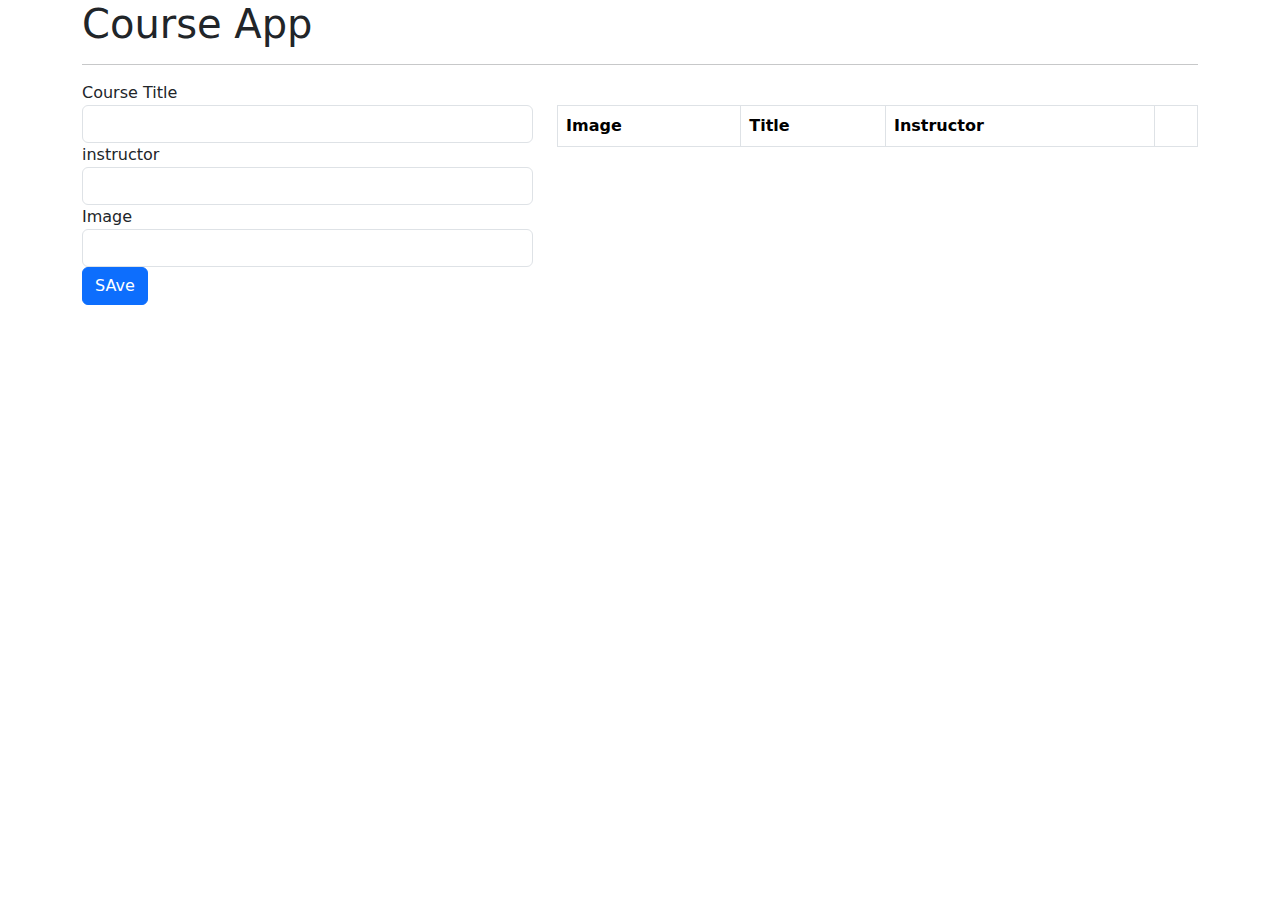
<file: courseapp/index.html>
<!doctype html>
<html lang="en">
  <head>
    <meta charset="utf-8">
    <meta name="viewport" content="width=device-width, initial-scale=1">
    <title>Course</title>
    <link href="https://cdn.jsdelivr.net/npm/bootstrap@5.3.0-alpha1/dist/css/bootstrap.min.css" rel="stylesheet">
</head>
<style>
    img{
        width: 120px;
        height: 100px;
    }
</style>
  <body>

    <div class="container">
        <h1>Course App</h1>
        <hr>
        <div class="row">
            <div class="col-md-5">
                <form id="new-course">
                    <div class="form-group">
                        <label for="title">Course Title</label>
                        <input type="text" class="form-control" id="title">
                    </div>
                    <div class="form-group">
                        <label for="instructor">instructor</label>
                        <input type="text" class="form-control" id="instructor">
                    </div>
                    <div class="form-group">
                        <label for="image">Image</label>
                        <input type="text" class="form-control" id="image">
                    </div>
                    <button type="submit" class="btn btn-primary">SAve</button>
                </form>
                
            </div>

            <div class="col-md-7 mt-4">
                <table class="table table-bordered table-striped">
                    <thead>
                        <tr>
                            <th>Image</th>
                            <th>Title</th>
                            <th>Instructor</th>
                            <th></th>
                        </tr>
                    </thead>
                    <tbody id="course-list">


                    </tbody>
                </table>

            </div>
        </div>
    </div>



    <script src="https://cdn.jsdelivr.net/npm/bootstrap@5.3.0-alpha1/dist/js/bootstrap.bundle.min.js"></script>
    <script src="appES6.js" ></script>
</body>
</html>
</file>
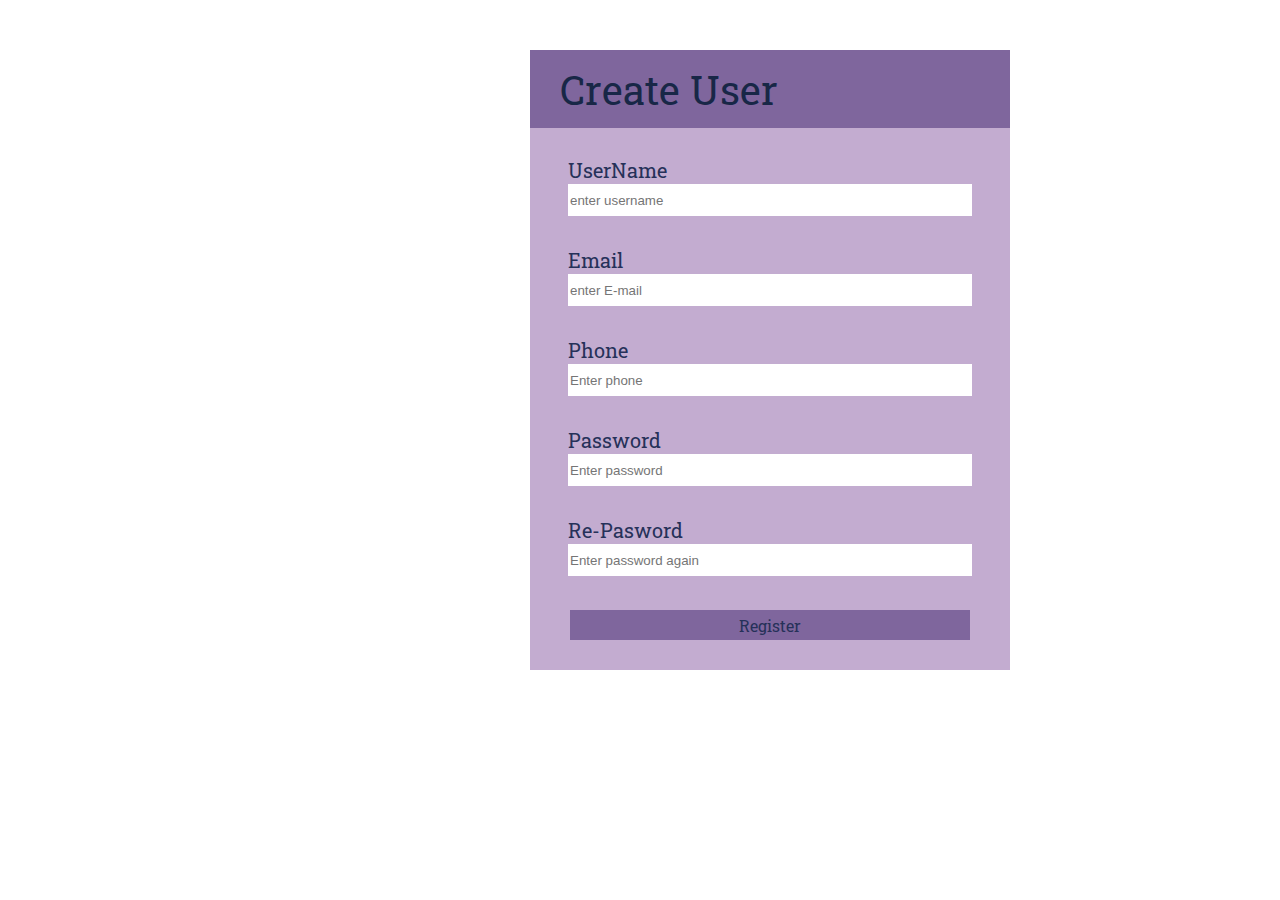
<file: form/index.html>
<!DOCTYPE html>
<html lang="en">
<head>
    <meta charset="UTF-8">
    <meta http-equiv="X-UA-Compatible" content="IE=edge">
    <meta name="viewport" content="width=device-width, initial-scale=1.0">
    <link rel="preconnect" href="https://fonts.googleapis.com">
<link rel="preconnect" href="https://fonts.gstatic.com" crossorigin>
<link href="https://fonts.googleapis.com/css2?family=Roboto+Slab:wght@500&display=swap" rel="stylesheet">
<link rel="preconnect" href="https://fonts.googleapis.com">
<link rel="preconnect" href="https://fonts.gstatic.com" crossorigin>
<link href="https://fonts.googleapis.com/css2?family=Roboto+Slab:wght@300&display=swap" rel="stylesheet">
    <link rel="stylesheet" href="style.css">
    <link rel="stylesheet" href="reset.css">
    <title>formValidator</title>

    <div class="card">
        <div class="header">
            <h1>Create User</h1>
        </div>
        <div class="body">
            <form id="form" novalidate>
            <div class="form-group">
                <label for="username">UserName</label>
                <input id="username" class="form-control" type="text" placeholder="enter username">
                <div></div>
            </div>
            <div class="form-group">
                <label for="email" >Email</label>
                <input id="email" class="form-control" type="email" placeholder="enter E-mail">
                <div></div>
            </div>
            <div class="form-group">
                <label for="phone">Phone</label>
                <input id="phone" class="form-control" type="number" placeholder="Enter phone">
                <div></div>
            </div>
            <div class="form-group">
                <label for="password">Password</label>
                <input id="password" class="form-control" type="password" placeholder="Enter password">
                <div></div>
            </div>
            <div class="form-group">
                <label for="repassword">Re-Pasword</label>
                <input id="repassword" class="form-control" type="password" placeholder="Enter password again">
                <div></div>
            </div>

            <button type="submit" class="button">Register</button>
        </form>
        </div>
        
    
    </div>

</head>
<body>
    
    <script src="main.js"></script>
</body>
</html>
</file>
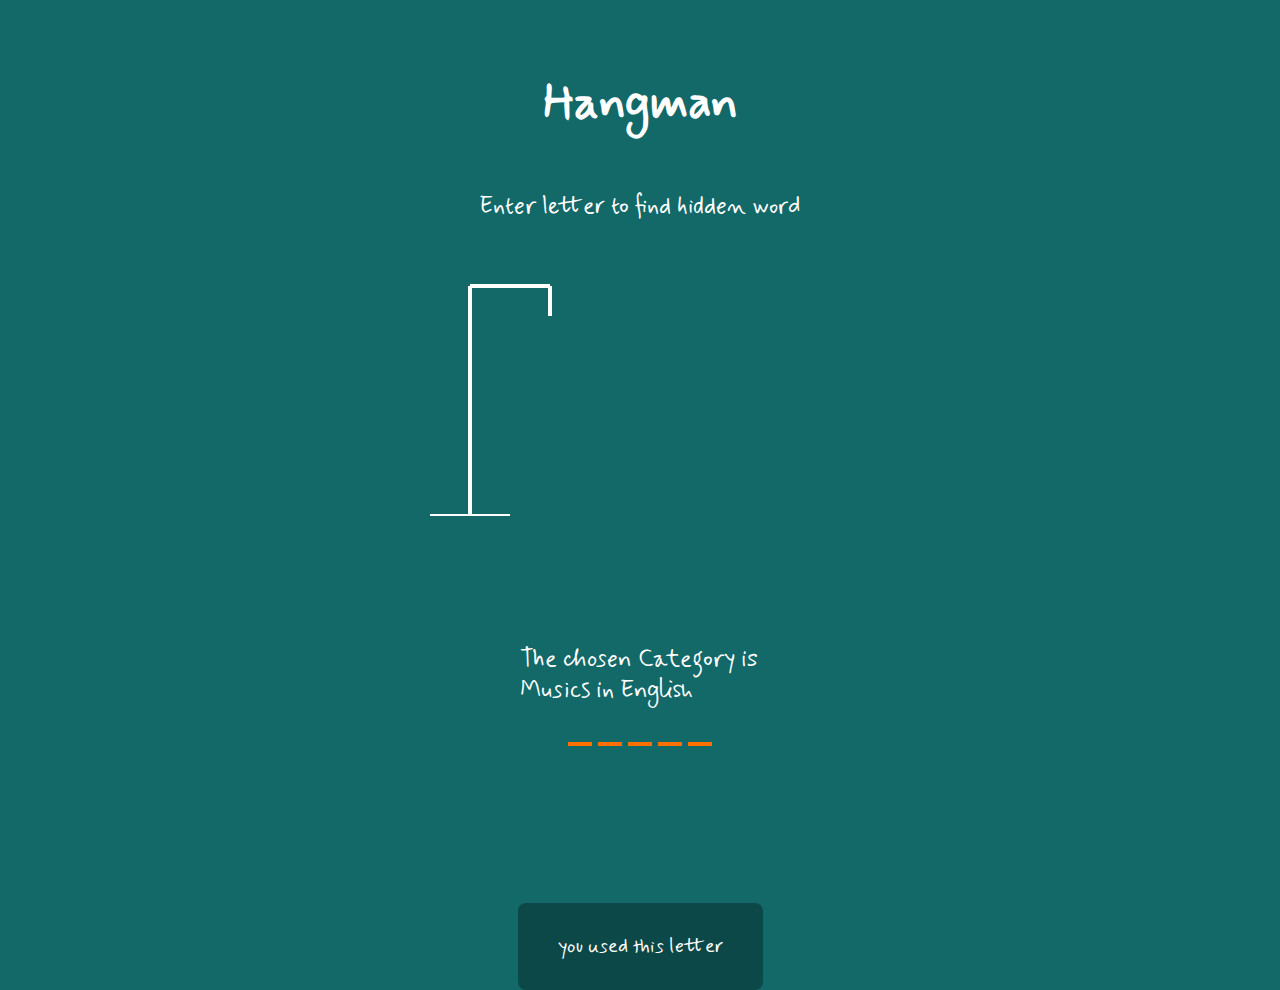
<file: hangman/index.html>
<!DOCTYPE html>
<html lang="en">
<head>
    <meta charset="UTF-8">
    <meta http-equiv="X-UA-Compatible" content="IE=edge">
    <meta name="viewport" content="width=device-width, initial-scale=1.0">
    <link rel="stylesheet" href="style.css">
    <link rel="preconnect" href="https://fonts.googleapis.com">
<link rel="preconnect" href="https://fonts.gstatic.com" crossorigin>
<link href="https://fonts.googleapis.com/css2?family=Mynerve&display=swap" rel="stylesheet">
    
    <title>Hangman</title>
    
</head>
<body>

    <h1>Hangman</h1>
    <p>Enter letter to find hidden word</p>

    <div class="container">
        <svg height="250" width="250" class="graphic">
            <!--table-->
            <line x1="50" y1="20" x2="130" y2="20"/> <!--80br lik bir çizgi oluşturduk-->
            <line x1="130" y1="20" x2="130" y2="50"/> <!--xler aynı sadece yler değiştği için yukarıdan aşşağı-->
            <line x1="50" y1="20" x2="50" y2="250"/> 
            <line x1="10" y1="250" x2="90" y2="250"/> 
            
            <!-- head -->
            <circle cx="130" cy="70" r="20" class="item"/>
            
            <!-- body -->
            <line x1="130" y1="90" x2="130" y2="170" class="item"/> 

            <!-- arms-->
            <line x1="130" y1="120" x2="100" y2="100" class="item"/> 
            <line x1="130" y1="120" x2="160" y2="100" class="item"/> 
            
            <!-- legs-->
            <line x1="130" y1="170" x2="100" y2="190" class="item"/> 
            <line x1="130" y1="170" x2="160" y2="190" class="item"/> 

        </svg>

        <div id="wrong-letters">
            
        </div>

        <div id="categoryName">

        </div>

        <div id="word">
            
        </div>
    </div>

    <div id="popup-container">
        <div class="popup">
            <h2 id="success-message"></h2>
            <button id="play-again">play again</button>
        </div>
    </div>

    <div id="message" class="">
        <p>you used this letter</p>
    </div>
    

    <script src="main.js"></script>
</body>
</html>
</file>
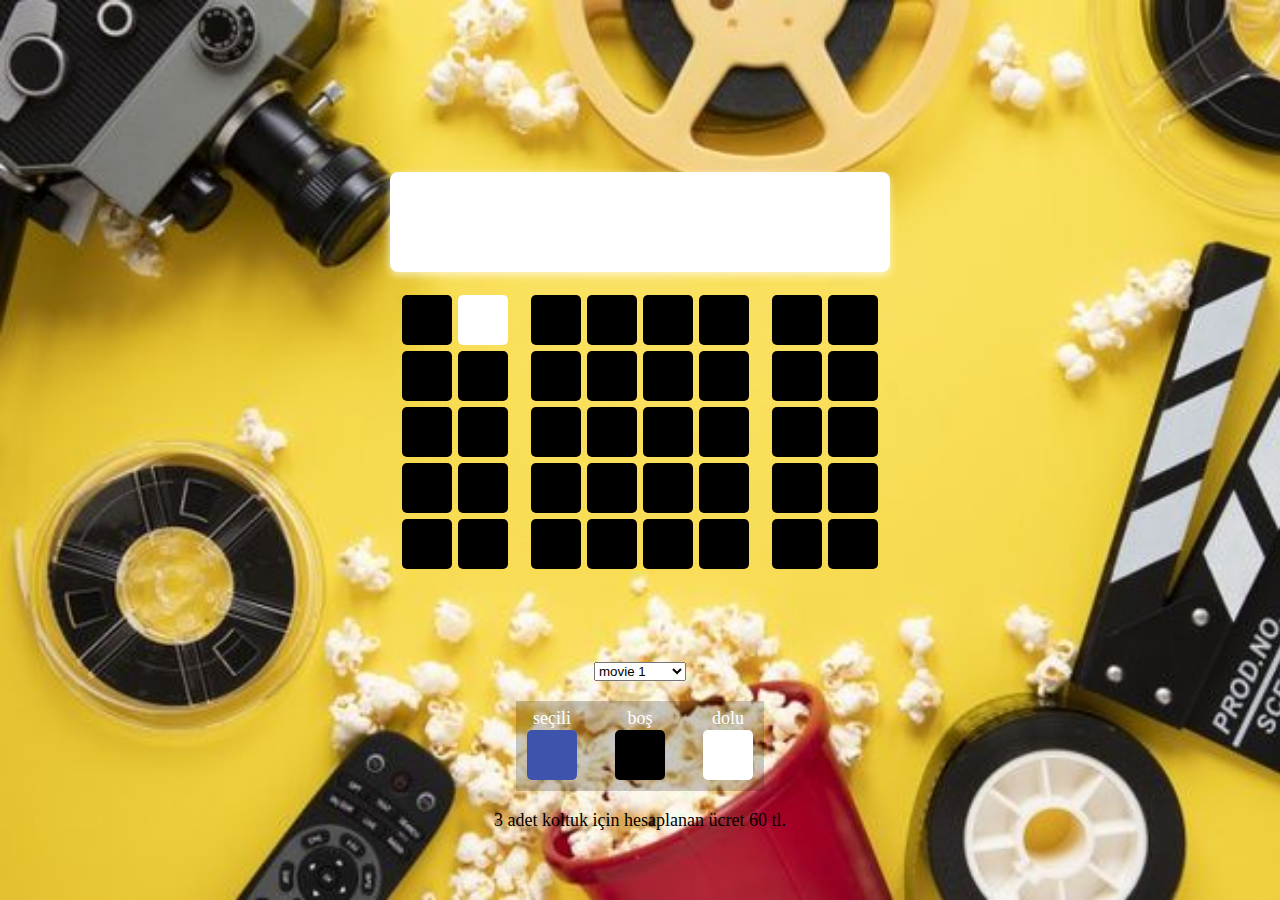
<file: ticket/index.html>
<!DOCTYPE html>
<html lang="en">
<head>
    <meta charset="UTF-8">
    <meta http-equiv="X-UA-Compatible" content="IE=edge">
    <meta name="viewport" content="width=device-width, initial-scale=1.0">
    <link rel="stylesheet" href="reset.css">
    <link rel="stylesheet" href="style.css">
    <title>Rezervation of Cinema Ticket</title>
</head>
<body>
    <div class="container">
        <div class="screen"></div>
        <div class="row">
            <div class="seat"></div>
            <div class="seat reserved"></div>
            <div class="seat"></div>
            <div class="seat"></div>
            <div class="seat"></div>
            <div class="seat"></div>
            <div class="seat"></div>
            <div class="seat"></div>
        </div>
        <div class="row">
            <div class="seat"></div>
            <div class="seat"></div>
            <div class="seat"></div>
            <div class="seat"></div>
            <div class="seat"></div>
            <div class="seat"></div>
            <div class="seat"></div>
            <div class="seat"></div>
        </div>
        <div class="row">
            <div class="seat"></div>
            <div class="seat"></div>
            <div class="seat"></div>
            <div class="seat"></div>
            <div class="seat"></div>
            <div class="seat"></div>
            <div class="seat"></div>
            <div class="seat"></div>
        </div>
        <div class="row">
            <div class="seat"></div>
            <div class="seat"></div>
            <div class="seat"></div>
            <div class="seat"></div>
            <div class="seat"></div>
            <div class="seat"></div>
            <div class="seat"></div>
            <div class="seat"></div>
        </div>
        <div class="row">
            <div class="seat"></div>
            <div class="seat"></div>
            <div class="seat"></div>
            <div class="seat"></div>
            <div class="seat"></div>
            <div class="seat"></div>
            <div class="seat"></div>
            <div class="seat"></div>
        </div>
    </div> 

    <div class="movie-list">
        <select name="" id="movie">
            <option disabled>Film seçiniz</option>
            <option value="20">movie 1</option>
            <option value="22">movie 2</option>
            <option value="25">movie 3</option>
        </select>
    </div>

    <ul class="info">
        <li>
            <p>seçili</p>
            <div class="seat selected"></div>
        </li>
        <li>
            <p>boş</p>
            <div class="seat"></div>
        </li>
        <li>
            <p>dolu</p>
            <div class="seat reserved"></div>
        </li>
    </ul>

    <p class="text">
        <span id="count">3</span> adet koltuk için hesaplanan ücret <span id="amount">60</span> tl.
    </p>
    
    <script src="main.js"></script>
</body>
</html>
</file>
<file: form/style.css>
.card{
    background-color: #C3ACD0;
    display: flex;
    flex-direction: column;
    align-items: center;
    justify-content: center;
    margin-left: 530px;
    margin-top: 50px;
    height: 620px;
    width: 480px;
    gap: 32px;
    
}

.header{
    background-color: #7F669D;
    height: 80px;
    width: 480px;

}
.header h1{
    margin-top: 20px;
    margin-left: 30px;
    font-size: 40px;
    color: #182747;
    font-family: 'Roboto Slab', serif;
}

form{
    display: flex;
    flex-direction: column;
    align-items: center;
    justify-content: center;
    gap: 30px;
}

form label{
    font-size: 20px;
    color: #263159;
    font-family: 'Roboto Slab', serif;
}

.form-group{
    display: flex;
    flex-direction: column;
    gap: 4px;
}

.form-group input{
    width: 400px;
    height: 30px;
    
}

.button{
    margin-bottom: 30px;
    width: 400px;
    height: 30px;
    background-color: #7F669D;
    font-size: 16px;
    color: #263159;
    font-family: 'Roboto Slab', serif;
    cursor: pointer;

}

.error{
    border : 2px solid red;
}

.success{
    border : 2px solid green;
}

.message{
    font-size: 12px;
    color: #263159;
    font-family: 'Roboto Slab', serif;
}
</file>
<file: hangman/style.css>
*{
    box-sizing: border-box;
}
body{
    background-color: rgb(19, 104, 104);
    color: white;
    height: 80vh;
    display: flex;
    flex-direction: column;
    align-items: center;
    justify-content: center;
    overflow: hidden;
    font-family: 'Mynerve', cursive;
    font-size: 24px;
}


.container{
    padding: 20px;
    height: 450px;
    width: 480px;
    position: relative;
}

.graphic{
    fill: transparent; /*arka planın rengini aldık*/
    stroke: #fff; /*çizginin rengi*/
    stroke-width: 4px ;
}

/* we hide hangman */
.item{ 
    display: none; 
}

#wrong-letters{
    position: absolute;   
    top: 30px;
    left: 300px;
    
}

#word{
    display: flex;
    position: absolute;
    bottom: -50px; /* positionu relative olandan itibaren  10px (bottom dediğimiz için)aşşağı kısmına göre konumlanıt */
    left: 50%;
    transform: translateX(-50%);
}

#categoryName{
    display: flex;
    position: absolute;
    bottom: -10px; 
    left: 50%;
    transform: translateX(-50%);
    

}

.letter{
    border-bottom: 4px solid #FF7000;
    font-size: 38px ;
    margin: 0 3px;
    height: 40px;
    width: 24px;
    display: inline-flex;
    justify-content: center;
    align-items: center;
}

#popup-container{
    background-color: rgba(0, 0, 0, 0.3);
    position: fixed;
    top: 0;
    right: 0;
    left: 0;
    bottom: 0;
    /* display: flex; */
    display: none;
    align-items: center;
    justify-content: center;
}

.popup{
    background-color: #96E5D1;
    text-align: center;
    padding: 8px;
    border-radius: 8px;
    box-shadow: 0 15px 10px 3px rgba(0, 0, 0, 0.3);
}

#message{
    background-color: rgba(0, 0, 0, 0.3);
    font-size: 20px;
    border-radius: 8px;
    padding: 10px 40px;
    position: absolute;
    bottom: -90px;
    transition: transform 0.4s ease-in-out;
}

#message.show{
    transform: translateY(-80px);
}
</file>
<file: ticket/style.css>
body{
    background-image: url(popcorn.jpeg);
    background-repeat: no-repeat;
    background-size: cover;
    background-color: #292929;
    display: flex;
    flex-direction: column;
    align-items: center;
    justify-content: center;
    height: 100vh;
    color: #fff;
}

.container{
    display: flex;
    flex-direction: column;
    align-items: center;
    justify-content: center;
    height: 600px;
    width: 600px;
}

.row{
    display: flex;
}

.seat{ 
    background-color: black;
    height: 50px;
    width: 50px;
    margin: 3px;
    border-radius: 5px;
}

.seat.selected{
    background-color: #3E54AC;

}

.seat.reserved{
    background-color: #fff;

}

.seat:not(.reserved):hover{
    cursor: pointer;
    transform: scale(1.3);
}

.seat:nth-of-type(2){
    margin-right: 20px;
}

.seat:nth-last-of-type(3){
    margin-right: 20px;
}

.screen{
    background-color: #fff;
    height: 100px;
    width: 500px;
    margin: 20px 0;
    border-radius: 8px;
    box-shadow: 0 3px 8px rgba(255, 255, 255, 0.7)
    
}

.movie-list{
    margin-bottom: 20px;
}


.info{
    background-color: rgba(0, 0, 0, 0.2);
    color: white;
    font-size: 18px;
    display: flex;
    gap: 16px;
    
}

.info li{
    display: flex;
    flex-direction: column;
    align-items: center;
    justify-content: center;
    margin: 8px;

}
.text{
    margin-top: 20px;
    margin-bottom: 10px;
    font-size: 18px;
    color: black;
}
p.text span{

    font-family:Georgia, 'Times New Roman', Times, serif
}
</file>
